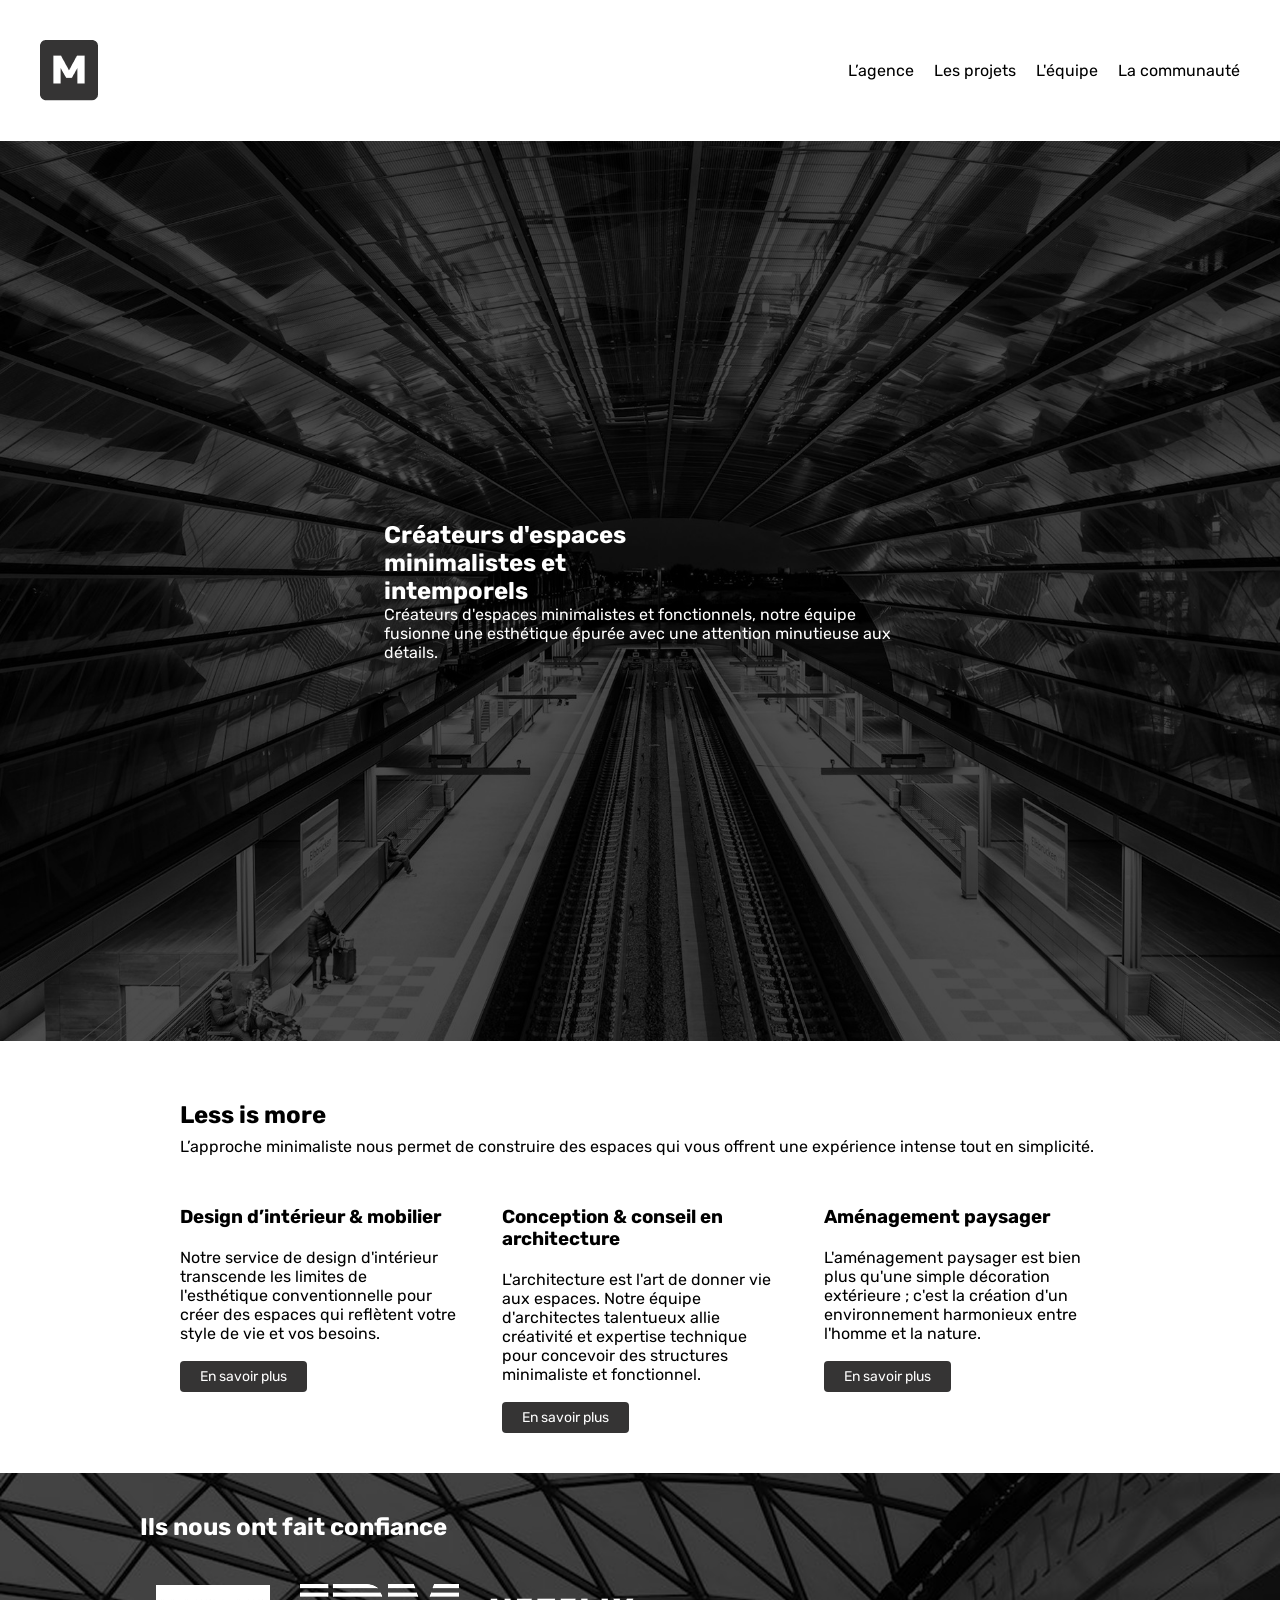
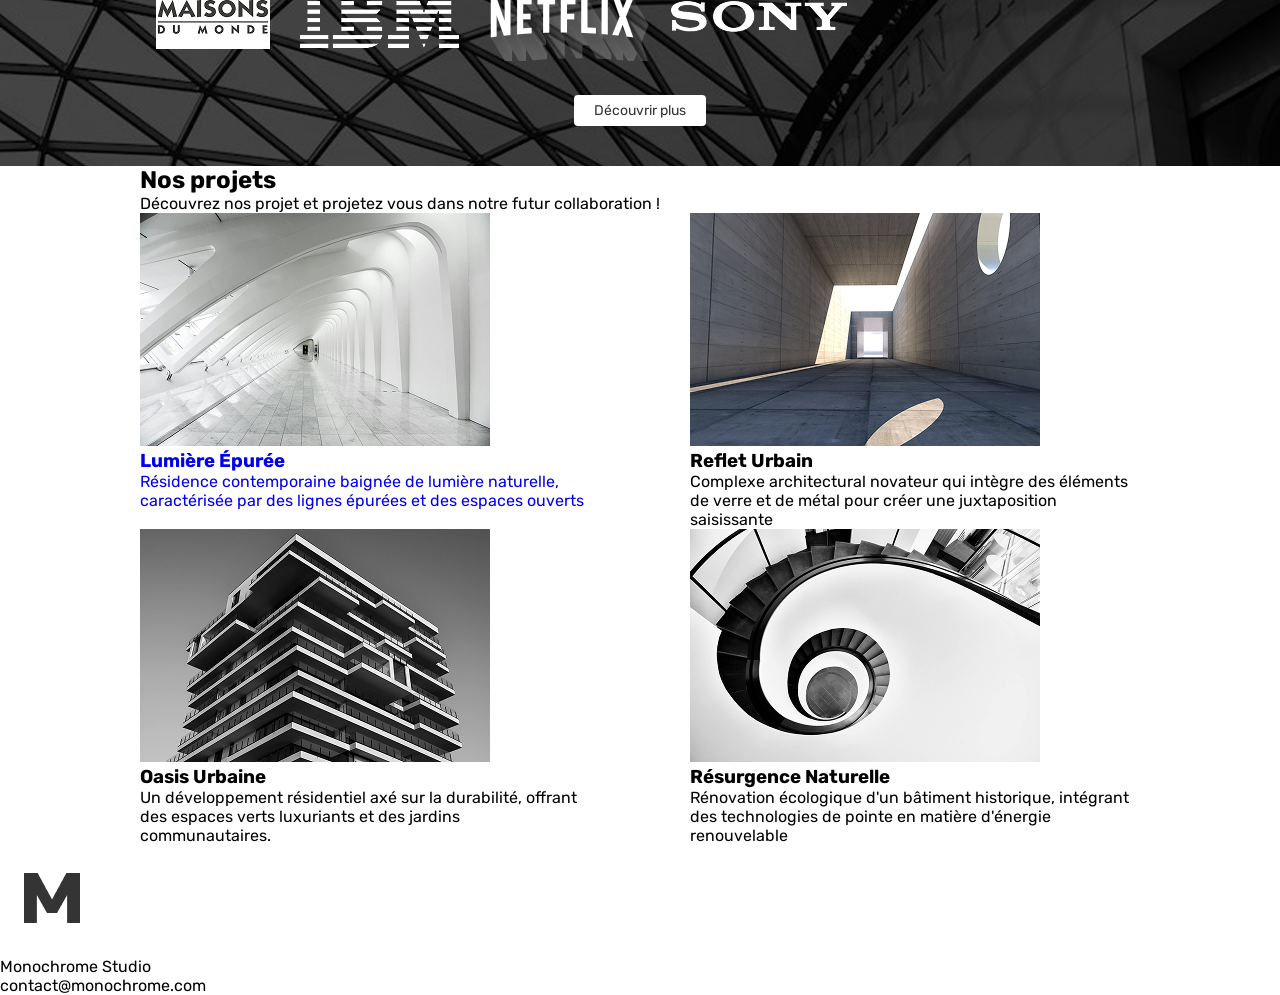
<file: index.html>
<!DOCTYPE html>
<html lang="fr">

<head>
    <meta charset="UTF-8">
    <meta name="viewport" content="width=device-width, initial-scale=1.0">
    <title>Maquette Sarah</title>
    <link rel="stylesheet" href="style.css">
</head>

<body>
    <header class="flex space-between align-center p-40">
        <img src="asset/logo-black.png" alt="">
        <nav class="flex gap-8" class="black">
            <a href="" class="black">L’agence</a>
            <a href="#nos-projets" class="black">Les projets</a>
            <a href="" class="black">L'équipe</a>
            <a href="" class="black">La communauté</a>
        </nav>
    </header>
    <!-- Section 1 -->
    <section class="section-hero flex align-center justify-center">
        <div class="white w-40 ">
            <h1>Créateurs d'espaces <br>minimalistes et <br>intemporels</h1>
            <p>Créateurs d'espaces minimalistes et fonctionnels, notre équipe fusionne une esthétique épurée avec une
                attention minutieuse aux détails.</p>
        </div>
    </section>
    <!-- Section 2 -->
    <section class="container-1000 p-40">

        <div class="mgt-20">
            <h2>Less is more</h2>
            <p class="mgt-8">L’approche minimaliste nous permet de construire des espaces qui vous offrent une
                expérience intense
                tout en simplicité.</p>
        </div>
        <div class="flex space-between mgt-50">
            <div class="w-30">
                <h3>Design d’intérieur & mobilier</h3>
                <p class="mgt-20">Notre service de design d'intérieur transcende les limites de l'esthétique
                    conventionnelle pour créer des espaces qui reflètent votre style de vie et vos besoins.</p>
                <a href="" class="button display-inlineblock mgt-18">En savoir plus</a>
            </div>
            <div class="w-30">
                <h3>Conception & conseil en architecture</h3>
                <p class="mgt-20">L'architecture est l'art de donner vie aux espaces. Notre équipe d'architectes
                    talentueux allie créativité et expertise technique pour concevoir des structures minimaliste et
                    fonctionnel.</p>
                <a href="" class="button display-inlineblock mgt-18">En savoir plus</a>
            </div>
            <div class="w-30">
                <h3>Aménagement paysager</h3>
                <p class="mgt-20">L'aménagement paysager est bien plus qu'une simple décoration extérieure ; c'est
                    la création d'un environnement harmonieux entre l'homme et la nature.</p>
                <a href="" class="button display-inlineblock mgt-18">En savoir plus</a>
            </div>
        </div>

    </section>
    <!-- Section 3 -->
    <section class="bg-section3 p-40">
        <div class="container-1000">
            <h2 class="white">Ils nous ont fait confiance</h2>
            <div class="flex justify-center">
                <div class=" mgt-30 w-100">
                    <img src="asset/maison-du-monde.png" alt="">
                    <img src="asset/ibm.png" alt="">
                    <img src="asset/netflix.png" alt="">
                    <img src="asset/sony.png" alt="">
                </div>

                <a href="" class="button-white mgt-30 display-inlineblock">Découvrir plus</a>
            </div>
        </div>
    </section>
    <!-- Section 4 -->
    <section class="container-1000">
        <div class="">
            <h2 id="nos-projets">Nos projets</h2>
            <p>Découvrez nos projet et projetez vous dans notre futur collaboration !</p>
        </div>
        <div class="flex space-between">
            <a href="lumiere-epuree.html" class="w-45">
                <div >
                    <img src="asset/img-galerie-1.png" alt="">
                    <h3>Lumière Épurée</h3>
                    <p>Résidence contemporaine baignée de lumière naturelle, caractérisée par des lignes épurées et des
                        espaces ouverts</p>
                </div>
            </a>
            <div class="w-45">
                <img src="asset/img-galerie-2.png" alt="">
                <h3>Reflet Urbain</h3>
                <p>Complexe architectural novateur qui intègre des éléments de verre et de métal pour créer une
                    juxtaposition saisissante</p>
            </div>
            <div class="w-45">
                <img src="asset/img-galerie-3.png" alt="">
                <h3>Oasis Urbaine</h3>
                <p>Un développement résidentiel axé sur la durabilité, offrant des espaces verts luxuriants et des
                    jardins
                    communautaires.</p>
            </div>
            <div class="w-45">
                <img src="asset/img-galerie-4.png" alt="">
                <h3>Résurgence Naturelle</h3>
                <p>Rénovation écologique d'un bâtiment historique, intégrant des technologies de pointe en matière
                    d'énergie
                    renouvelable</p>
            </div>
        </div>
    </section>
    <footer>
        <img src="asset/logo-white.png" alt="">
        <p>Monochrome Studio</p>
        <p>contact@monochrome.com</p>
    </footer>
</body>

</html>
</file>
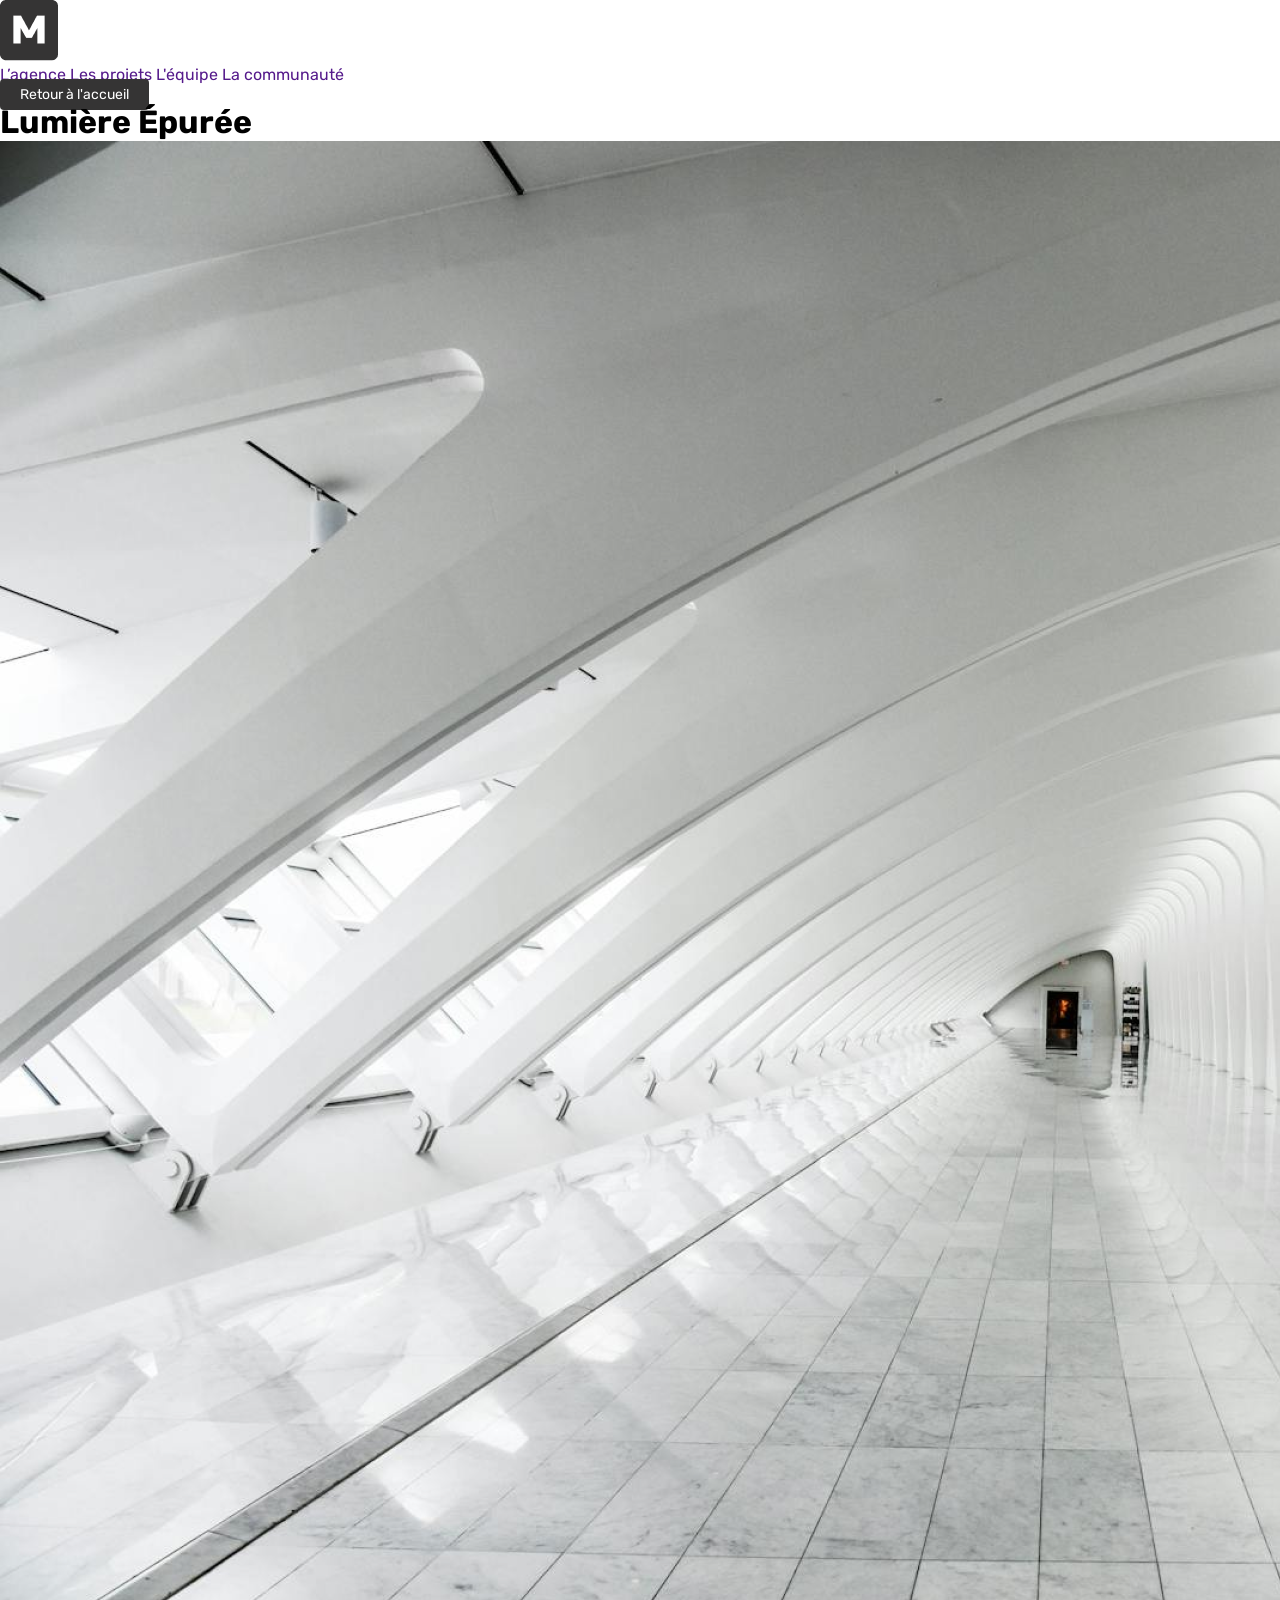
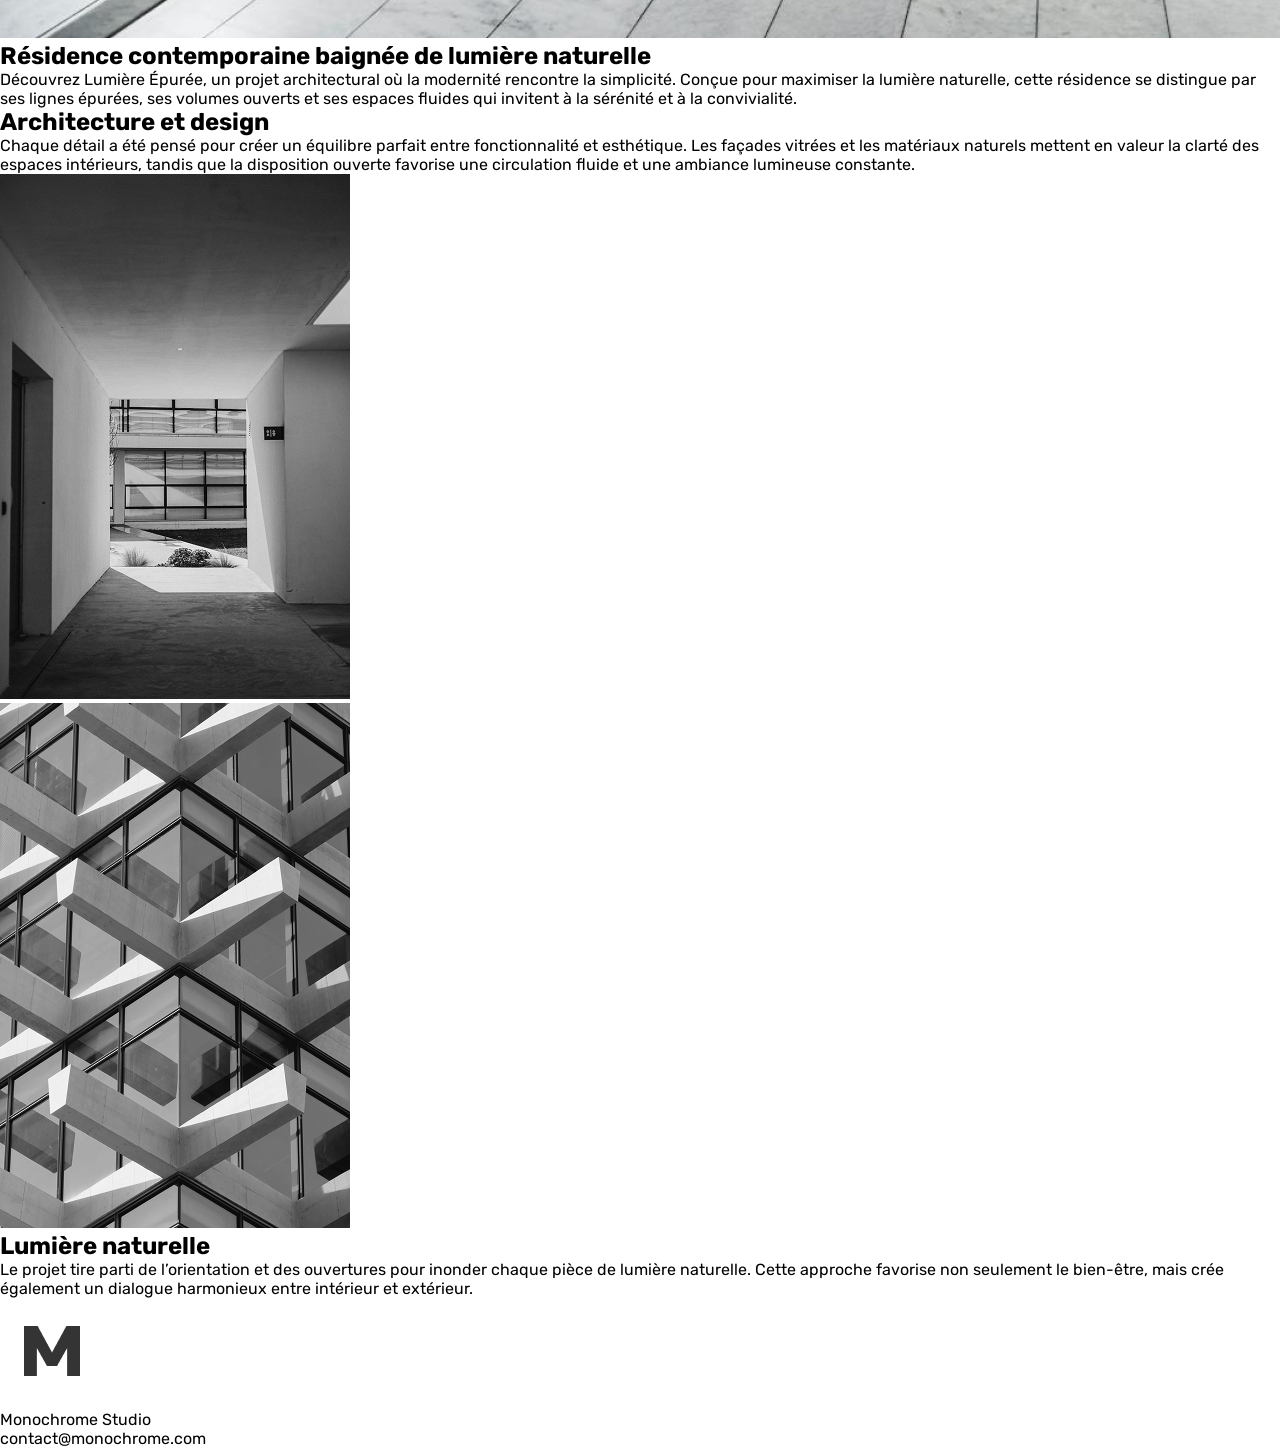
<file: lumiere-epuree.html>
<!DOCTYPE html>
<html lang="fr">

<head>
    <meta charset="UTF-8">
    <meta name="viewport" content="width=device-width, initial-scale=1.0">
    <title>Lumière épurée</title>
    <link rel="stylesheet" href="style.css">
</head>

<body>
    <!-- HEADER -->
    <header>
        <img src="asset/logo-black.png" alt="">
        <nav>
            <a href="">L’agence</a>
            <a href="">Les projets</a>
            <a href="">L'équipe</a>
            <a href="">La communauté</a>
        </nav>
    </header>
    <!-- MAIN -->
    <main>

        <a href="index.html" class="button">Retour à l'accueil</a>
        <!-- DIV 1 - Lumière épurée -->
        <div>
            <h1>Lumière Épurée </h1>
            <img src="asset/img1-lumiere-Epuree.png" alt="">
            <h2>Résidence contemporaine baignée de lumière naturelle</h2>
            <p>Découvrez Lumière Épurée, un projet architectural où la modernité rencontre la simplicité. Conçue pour
                maximiser la lumière naturelle, cette résidence se distingue par ses lignes épurées, ses volumes ouverts
                et ses espaces fluides qui invitent à la sérénité et à la convivialité.</p>
        </div>
        <!-- DIV 2 - Architecture et design -->
        <div>

            <h2>Architecture et design</h2>
            <p>Chaque détail a été pensé pour créer un équilibre parfait entre fonctionnalité et esthétique. Les façades
                vitrées et les matériaux naturels mettent en valeur la clarté des espaces intérieurs, tandis que la
                disposition ouverte favorise une circulation fluide et une ambiance lumineuse constante.</p>
            <img src="asset/img2-lumiere-Epuree..png" alt="">
        </div>
        <!-- DIV 3 - Lumière naturelle -->
        <div>
            <img src="asset/img3-lumiere-Epuree..png" alt="">
            <h2>Lumière naturelle</h2>
            <p>Le projet tire parti de l’orientation et des ouvertures pour inonder chaque pièce de lumière naturelle.
                Cette approche favorise non seulement le bien-être, mais crée également un dialogue harmonieux entre
                intérieur et extérieur.</p>
        </div>

    </main>
    <!-- FOOTER -->
    <footer>
        <img src="asset/logo-white.png" alt="">
        <p>Monochrome Studio</p>
        <p>contact@monochrome.com</p>
    </footer>
</body>

</html>
</file>
<file: style.css>
@import url('https://fonts.googleapis.com/css2?family=Nunito:ital,wght@0,200..1000;1,200..1000&family=Rubik:ital,wght@0,300..900;1,300..900&display=swap');
*{
    margin: 0;
    padding: 0;
    box-sizing: border-box;
    font-family: "Rubik", sans-serif;
}
/*Background*/
.section-hero {
    background-image: url("asset/bg-image-hero.png");
    background-size: cover;
    background-repeat: no-repeat;
    height: 100vh;
    /*100% de la hauteur de l'écran*/
}

.bg-section3 {
    background-image: url("asset/bg-image-2.png");
    background-size: cover;
    background-repeat: no-repeat;
}

.white {
    color: white;
}

.button {
    color: white;
    background-color: #353434;
    font-family: "Rubik", sans-serif;
    font-size: 14px;
    font-weight: 400;
    border-radius: 4px;
    padding-top: 7px;
    padding-right: 20px;
    padding-bottom: 7px;
    padding-left: 20px;
    gap: 57px;
    opacity: 1;
}
.button-white {
    color: #353434;
    background-color: #ffffff;
    font-family: "Rubik", sans-serif;
    font-size: 14px;
    font-weight: 400;
    border-radius: 4px;
    padding-top: 7px;
    padding-right: 20px;
    padding-bottom: 7px;
    padding-left: 20px;
    gap: 57px;
    opacity: 1;
}
/*FLEX BOX*/
.flex{
    display: flex;
    flex-wrap: wrap;
}
.space-between{justify-content:space-between;}
.gap-8{gap:20px}
.align-center{align-items: center;}
.justify-center{justify-content: center;}

/*TEXTE*/
a{text-decoration: none;}
.black{color: black;}
/*MARGIN ET PADDING*/
.p-20{padding: 20px;}
.p-40{padding: 40px;}
.p-50{padding: 50px;}
.mgt-8{margin-top: 8px;}
.mgt-20{margin-top: 20px;}
.mgt-18{margin-top: 18px;}
.mgt-30{margin-top: 30px;}
.mgt-100{margin-top: 100px;}
.mgt-50{margin-top: 50px;}
.mgb-50{margin-bottom: 50px;}

/*TAILLES*/
.w-100{width: 100%;}
.w-50{width: 50%;}
.w-40{width: 40%;}
.w-45{width: 45%;}
.w-30{width: 30%;}
.w-20{width: 20%;}
/*CONTAINER*/
.container-1000{
    max-width: 1000px;
    margin-right: auto;
    margin-left: auto;
}
.display-inlineblock{
    display: inline-block;
}
.space-around{
    justify-content: space-around;
}
</file>
